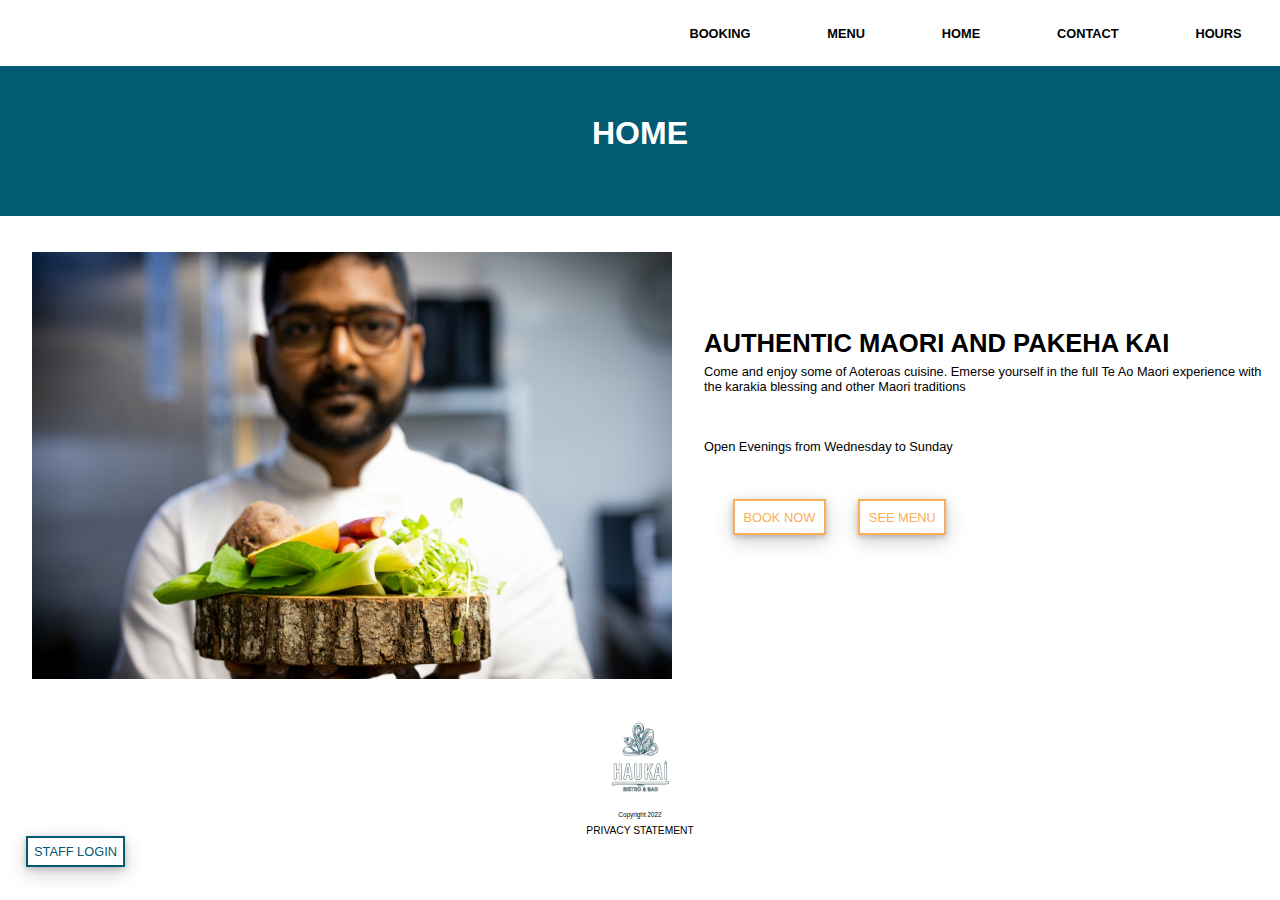
<file: Website2/index.html>
<!DOCTYPE html>
<html>
<head>
    <title> The Haukai Restaurant  </title>
    <link href="css/mystyle.css" rel="stylesheet" >
    <meta charset="UTF-8">
    <meta name="viewport" content="width=device-width, initial-scale=1.0">
    <meta http-equiv="Cache-control" content="public, max-age=3600, must-revalidate">
</head>
<body>
    <div class="container">
        <div class="item"> <a href="booking.html"> BOOKING </a></div>
        <div class="item"> <a href="menu.html">  MENU </a></div>
        <div class="item"> <a href="index.html"> HOME </a></div>
        <div class="item"> <a href="contact.html"> CONTACT</a></div>
        <div class="item"> <a href="hours.html"> HOURS </a></div>
    </div>

    <div class="grid">
        <div class="grid-item banner"> <h1> HOME </h1></div>
        <div class="grid-item Photo"> <img src="images/food1.jpg" alt="Chef Holding Food"> </div>
        <div class="grid-item Blurb"> <h2> AUTHENTIC MAORI AND PAKEHA KAI</h2> <p> Come and enjoy some of Aoteroas cuisine. Emerse yourself in the full Te Ao Maori experience with the karakia blessing and other Maori traditions </p> 
            <br><br><br> <p> Open Evenings from Wednesday to Sunday</p> 
            <br><br><br> <button class="CTA"> <a href="booking.html">BOOK NOW</a></button> <button class="CTA"> <a href="menu.html">SEE MENU</a></button></div>
    
    </div>
</body>

<footer>
    <img src="images/logo.png" alt="logo">
    <br>
    <h3> Copyright 2022 <br><br> <a href="privacy.html" >PRIVACY STATEMENT</a></h3>
    <button class="stafflog"><a href="private/private.html" > STAFF LOGIN </a></button>

</footer>
</html>
</file>
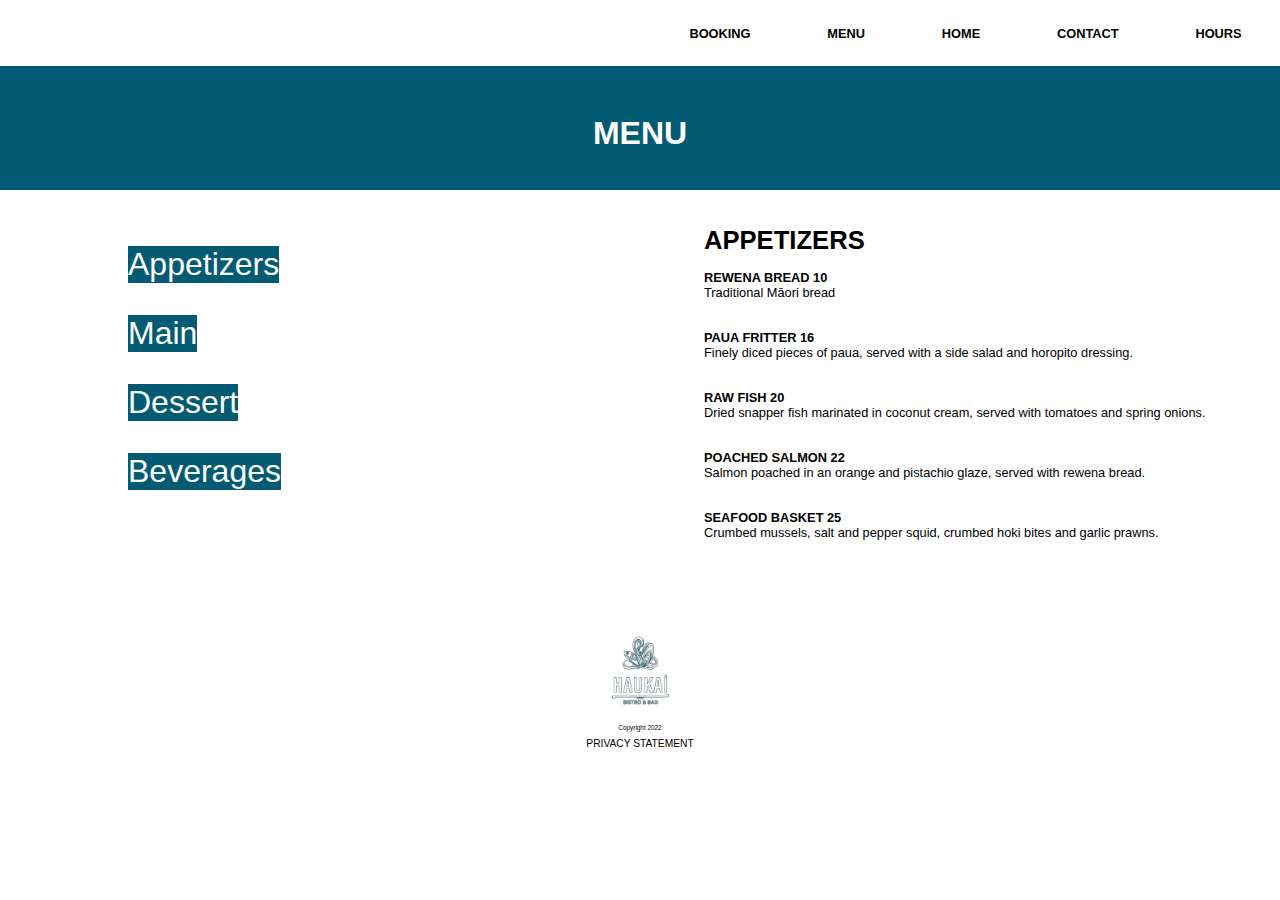
<file: Website2/appetizers.html>
<!DOCTYPE html>
<html>
<head>
    <title> The Haukai Restaurant  </title>
    <link href="css/mystyle.css" rel="stylesheet" >
    <meta charset="UTF-8">
    <meta name="viewport" content="width=device-width, initial-scale=1.0">
    <meta http-equiv="Cache-control" content="public, max-age=3600, must-revalidate">
</head>
<body>
    <div class="container">
        <div class="item"> <a href="booking.html"> BOOKING </a></div>
        <div class="item"> <a href="menu.html">  MENU </a></div>
        <div class="item"> <a href="index.html"> HOME </a></div>
        <div class="item"> <a href="contact.html"> CONTACT</a></div>
        <div class="item"> <a href="hours.html"> HOURS </a></div>
    </div>
    <div class="grid">
        <div class="grid-item banner"> <h1>MENU</h1></div>
        <div class="grid-item Photo">  <button> <a href="appetizers.html">  Appetizers </a></button> <br> 
            <button> <a href="main.html">  Main </a></button> <br> 
            <button> <a href="dessert.html">  Dessert </a></button><br> 
            <button> <a href="beverages.html">  Beverages </a></button>
        </div>
        <div class="grid-item form"> <h1> APPETIZERS</h1> <br>
            <p> <strong>REWENA BREAD 10</strong> <br> Traditional Māori bread</p><br><br>
            <p><strong>PAUA FRITTER 16 </strong><br> Finely diced pieces of paua, served with a side salad and horopito dressing.</p> <br><br>
            <p><strong>RAW FISH 20 </strong><br>Dried snapper fish marinated in coconut cream, served with tomatoes and spring onions. </p> <br><br>
            <p><strong>POACHED SALMON 22 </strong><br>Salmon poached in an orange and pistachio glaze, served with rewena bread. </p> <br><br>
            <p><strong>SEAFOOD BASKET 25 </strong><br>Crumbed mussels, salt and pepper squid, crumbed hoki bites and garlic prawns. </p> <br><br>
        </div>
    
    </div>
</body>
<footer>
    <img src="images/logo.png" alt="logo">
    <br>
    <h3> Copyright 2022 <br><br> <a href="privacy.html" >PRIVACY STATEMENT</a></h3>

</footer>
</html>
</file>
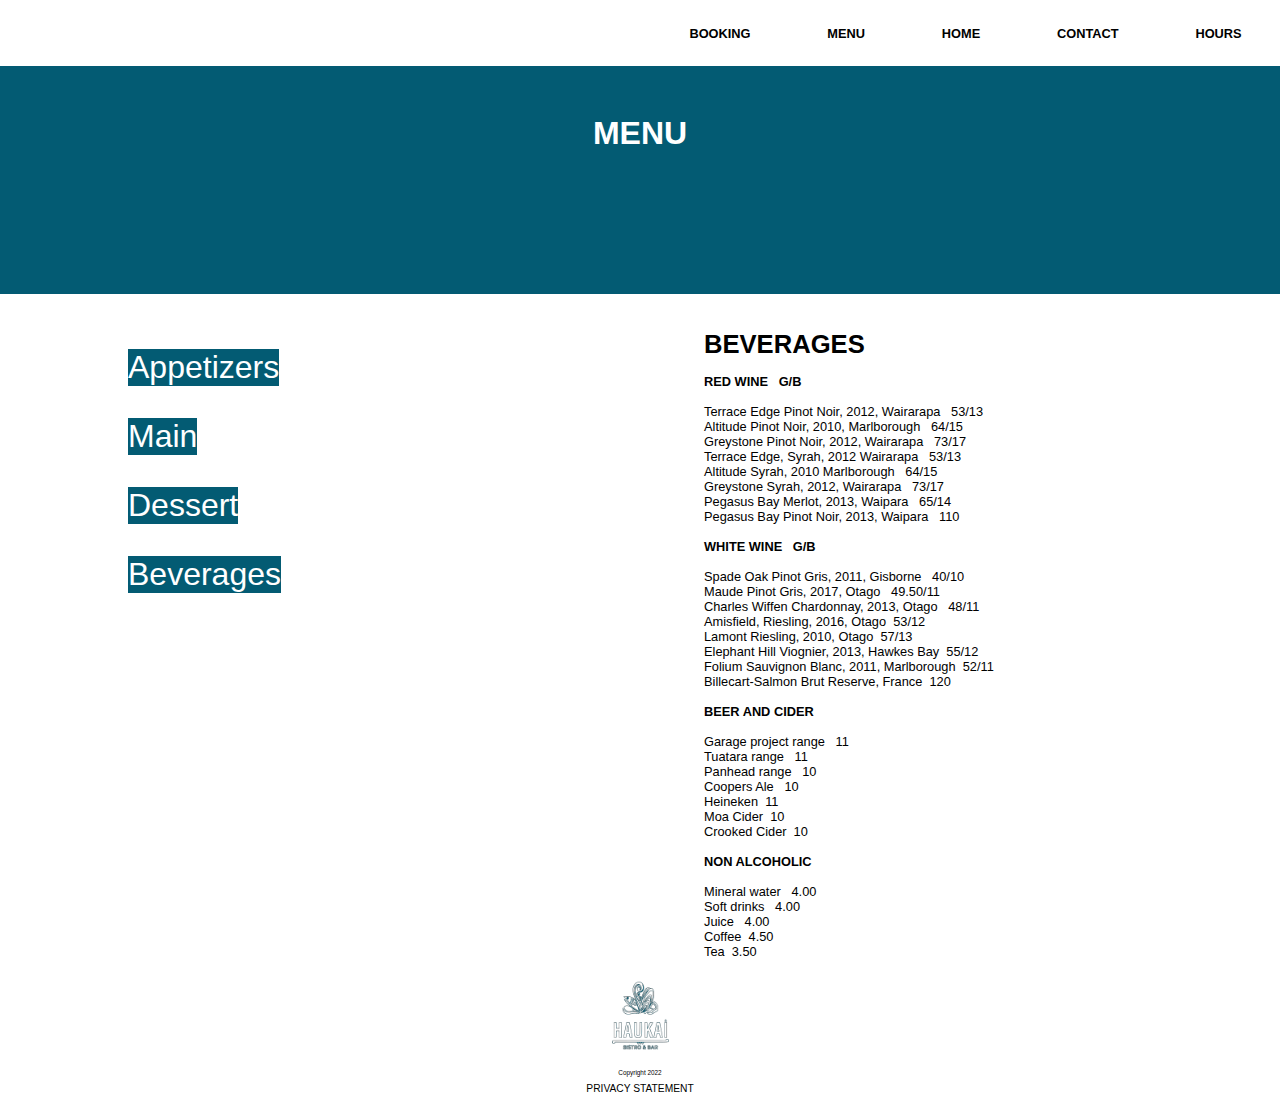
<file: Website2/beverages.html>
<!DOCTYPE html>
<html>
<head>
    <title> The Haukai Restaurant  </title>
    <link href="css/mystyle.css" rel="stylesheet" >
    <meta charset="UTF-8">
    <meta name="viewport" content="width=device-width, initial-scale=1.0">
    <meta http-equiv="Cache-control" content="public, max-age=3600, must-revalidate">
</head>
<body>
    <div class="container">
        <div class="item"> <a href="booking.html"> BOOKING </a></div>
        <div class="item"> <a href="menu.html">  MENU </a></div>
        <div class="item"> <a href="index.html"> HOME </a></div>
        <div class="item"> <a href="contact.html"> CONTACT</a></div>
        <div class="item"> <a href="hours.html"> HOURS </a></div>
    </div>
    <div class="grid">
        <div class="grid-item banner"> <h1>MENU</h1></div>
        <div class="grid-item Photo">  <button> <a href="appetizers.html">  Appetizers </a></button><br> 
            <button> <a href="main.html">  Main </a></button><br> 
            <button> <a href="dessert.html">  Dessert </a></button><br> 
            <button> <a href="beverages.html">  Beverages </a></button></div>
        <div class="grid-item form"> <h1> BEVERAGES</h1> <br>
            <p><strong>RED WINE    &nbsp;     G/B </strong>  </p> <br> 
            <p> Terrace Edge Pinot Noir, 2012, Wairarapa &nbsp;  53/13 <br>
                Altitude Pinot Noir, 2010, Marlborough  &nbsp; 64/15 <br>
                Greystone Pinot Noir, 2012, Wairarapa  &nbsp; 73/17 <br>
                Terrace Edge, Syrah, 2012 Wairarapa  &nbsp; 53/13 <br>
                Altitude Syrah, 2010 Marlborough &nbsp;  64/15 <br>
                Greystone Syrah, 2012, Wairarapa  &nbsp; 73/17 <br>
                Pegasus Bay Merlot, 2013, Waipara  &nbsp; 65/14 <br>
                Pegasus Bay Pinot Noir, 2013, Waipara  &nbsp; 110</p> <br> 
                <p><strong>WHITE WINE    &nbsp;     G/B </strong>  </p> <br>
                <p> Spade Oak Pinot Gris, 2011, Gisborne &nbsp; 40/10 <br>
                    Maude Pinot Gris, 2017, Otago  &nbsp; 49.50/11 <br>
                    Charles Wiffen Chardonnay, 2013, Otago &nbsp; 48/11 <br>
                    Amisfield, Riesling, 2016, Otago  &nbsp;53/12 <br>
                    Lamont Riesling, 2010, Otago  &nbsp;57/13 <br>
                    Elephant Hill Viognier, 2013, Hawkes Bay  &nbsp;55/12 <br>
                    Folium Sauvignon Blanc, 2011, Marlborough  &nbsp;52/11 <br>
                    Billecart-Salmon Brut Reserve, France  &nbsp;120</p> <br>
                    <p><strong>BEER AND CIDER </strong>  </p> <br>
                    <p> Garage project range  &nbsp; 11 <br>
                        Tuatara range &nbsp; 11 <br>
                        Panhead range &nbsp; 10 <br>
                        Coopers Ale &nbsp; 10 <br>
                        Heineken  &nbsp;11  <br>
                        Moa Cider  &nbsp;10  <br>
                        Crooked Cider  &nbsp;10 </p> <br>
                        <p><strong>NON ALCOHOLIC </strong>  </p> <br>
                        <p> Mineral water &nbsp; 4.00 <br>
                            Soft drinks &nbsp; 4.00 <br>
                            Juice  &nbsp; 4.00 <br>
                            Coffee  &nbsp;4.50 <br>
                            Tea &nbsp;3.50</p> <br> <br> <br> <br>

            </div>
    
    </div>
</body>
<footer>
    <img src="images/logo.png" alt="logo">
    <br>
    <h3> Copyright 2022 <br><br> <a href="privacy.html" >PRIVACY STATEMENT</a></h3>

</footer>
</html>
</file>
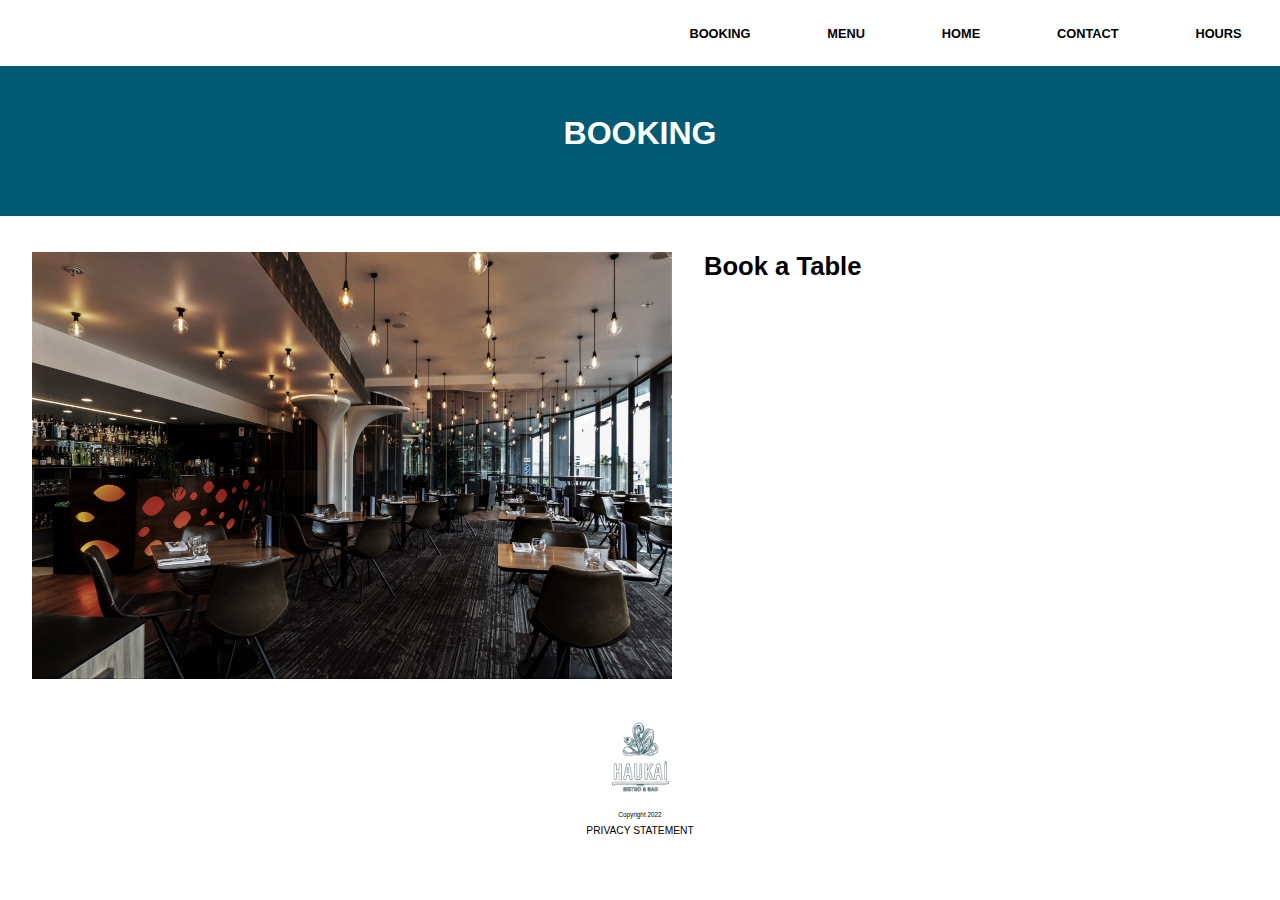
<file: Website2/booking.html>
<!DOCTYPE html>
<html>
<head>
    <title> The Haukai Restaurant  </title>
    <link href="css/mystyle.css" rel="stylesheet" >
    <meta charset="UTF-8">
    <meta name="viewport" content="width=device-width, initial-scale=1.0">
    <meta http-equiv="Cache-control" content="public, max-age=3600, must-revalidate">
</head>
<body>
    <div class="container">
        <div class="item"> <a href="booking.html"> BOOKING </a></div>
        <div class="item"> <a href="menu.html">  MENU </a></div>
        <div class="item"> <a href="index.html"> HOME </a></div>
        <div class="item"> <a href="contact.html"> CONTACT</a></div>
        <div class="item"> <a href="hours.html"> HOURS </a></div>
    </div>
    <div class="grid">
        <div class="grid-item banner"> <h1> BOOKING </h1></div>
        <div class="grid-item Photo"> <img src="images/restaurantpic.jpg" alt="Picture of Restaurant"> </div>
        <div class="grid-item form"> <h1> Book a Table </h1><br><iframe src="https://docs.google.com/forms/d/e/1FAIpQLSd56MwEC5WE7ExM2nbyg9nvLpWqPBiakKCd4su3ioeCfjNeOA/viewform?embedded=true" width="80%" height="80%" frameborder="0" marginheight="0" marginwidth="0">Loading…</iframe> </div>
    
    </div>
</body>
<footer>
    <img src="images/logo.png" alt="logo">
    <br>
    <h3> Copyright 2022 <br><br> <a href="privacy.html" >PRIVACY STATEMENT</a></h3>

</footer>
</html>
</file>
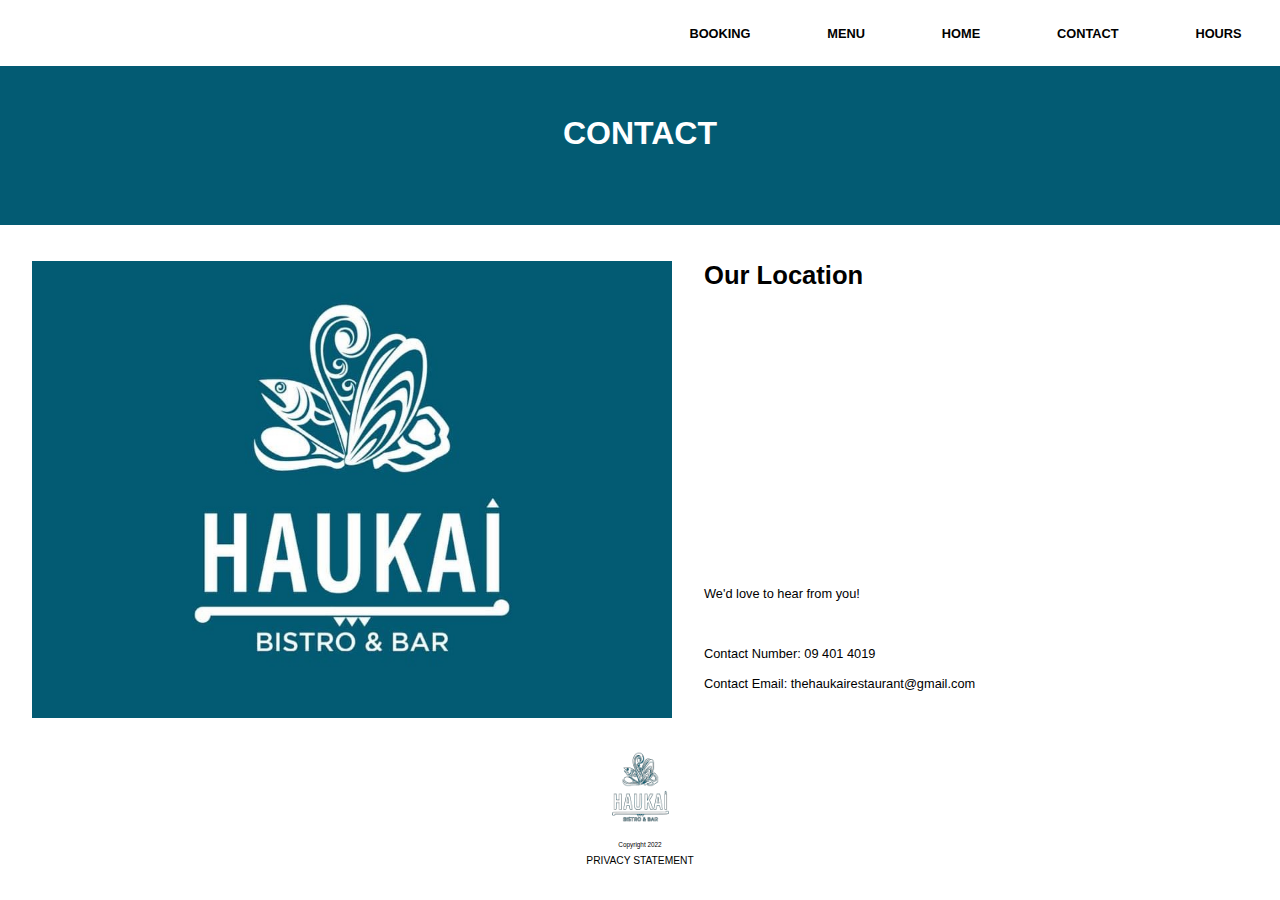
<file: Website2/contact.html>
<!DOCTYPE html>
<html>
<head>
    <title> The Haukai Restaurant  </title>
    <link href="css/mystyle.css" rel="stylesheet" >
    <meta charset="UTF-8">
    <meta name="viewport" content="width=device-width, initial-scale=1.0">
    <meta http-equiv="Cache-control" content="public, max-age=3600, must-revalidate">
</head>
<body>
    <div class="container">
        <div class="item"> <a href="booking.html"> BOOKING </a></div>
        <div class="item"> <a href="menu.html">  MENU </a></div>
        <div class="item"> <a href="index.html"> HOME </a></div>
        <div class="item"> <a href="contact.html"> CONTACT</a></div>
        <div class="item"> <a href="hours.html"> HOURS </a></div>
    </div>
    <div class="grid">
        <div class="grid-item banner"> <h1> CONTACT </h1></div>
        <div class="grid-item Photo"> <img src="images/haukailogo.jpg" alt="Picture of Restaurant"> </div>
        <div class="grid-item form"> <h1> Our Location </h1><br><iframe src="https://www.google.com/maps/embed?pb=!1m18!1m12!1m3!1d3098.233083971764!2d174.08511971572366!3d-39.05560207954651!2m3!1f0!2f0!3f0!3m2!1i1024!2i768!4f13.1!3m3!1m2!1s0x6d144e3092fe4d3f%3A0xf65450969a803389!2sLeach%20St%20%26%20Hobson%20St%2C%20New%20Plymouth%20Central%2C%20New%20Plymouth%204312!5e0!3m2!1sen!2snz!4v1664177977759!5m2!1sen!2snz" width="50%" height="50%" style="border:0;" allowfullscreen="" loading="lazy" referrerpolicy="no-referrer-when-downgrade"></iframe> 
            <br> <br> <p> We'd love to hear from you! </p><br><br><br> <p> Contact Number: 09 401 4019 </p> <br> <p> Contact Email: thehaukairestaurant@gmail.com</p> </div>
    
    </div>

</body>
<footer>
    <img src="images/logo.png" alt="logo">
    <br>
    <h3> Copyright 2022 <br><br> <a href="privacy.html" >PRIVACY STATEMENT</a></h3>

</footer>
</html>
</file>
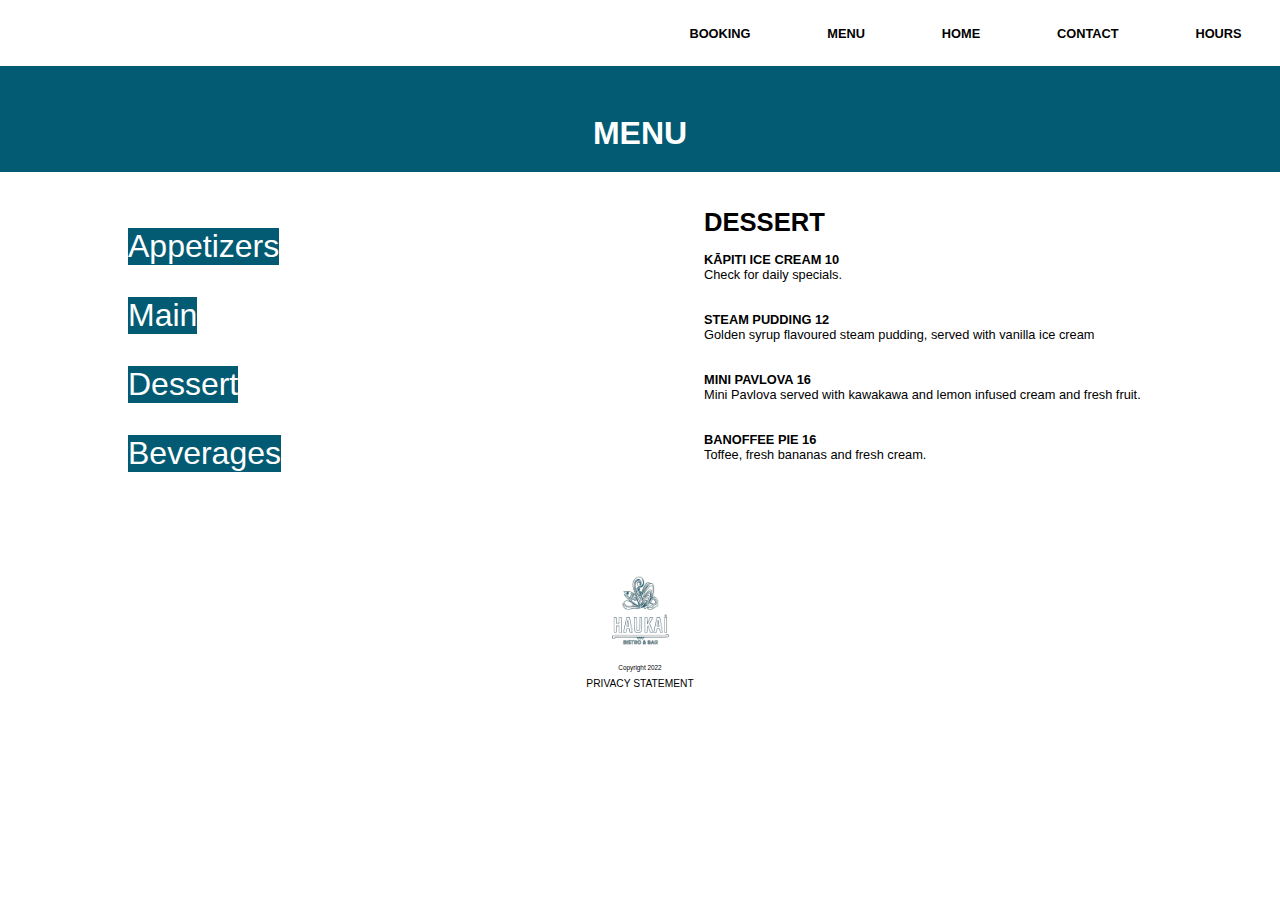
<file: Website2/dessert.html>
<!DOCTYPE html>
<html>
<head>
    <title> The Haukai Restaurant  </title>
    <link href="css/mystyle.css" rel="stylesheet" >
    <meta charset="UTF-8">
    <meta name="viewport" content="width=device-width, initial-scale=1.0">
    <meta http-equiv="Cache-control" content="public, max-age=3600, must-revalidate">
</head>
<body>
    <div class="container">
        <div class="item"> <a href="booking.html"> BOOKING </a></div>
        <div class="item"> <a href="menu.html">  MENU </a></div>
        <div class="item"> <a href="index.html"> HOME </a></div>
        <div class="item"> <a href="contact.html"> CONTACT</a></div>
        <div class="item"> <a href="hours.html"> HOURS </a></div>
    </div>
    <div class="grid">
        <div class="grid-item banner"> <h1>MENU</h1></div>
        <div class="grid-item Photo">  <button> <a href="appetizers.html">  Appetizers </a></button><br> 
            <button> <a href="main.html">  Main </a></button><br> 
            <button> <a href="dessert.html">  Dessert </a></button><br> 
            <button> <a href="beverages.html">  Beverages </a></button></div>
        <div class="grid-item form"> <h1> DESSERT</h1> <br>
                <p><strong>KĀPITI ICE CREAM 10 </strong><br> Check for daily specials.</p> <br><br>
                <p><strong>STEAM PUDDING 12 </strong><br> Golden syrup flavoured steam pudding, served with vanilla ice cream</p> <br><br>
                <p><strong>MINI PAVLOVA 16 </strong><br> Mini Pavlova served with kawakawa and lemon infused cream and fresh fruit.</p> <br><br> 
                <p><strong>BANOFFEE PIE 16 </strong><br> Toffee, fresh bananas and fresh cream. </p> <br><br></div>
    
    </div>
</body>
<footer>
    <img src="images/logo.png" alt="logo">
    <br>
    <h3> Copyright 2022 <br><br> <a href="privacy.html" >PRIVACY STATEMENT</a></h3>

</footer>
</html>
</file>
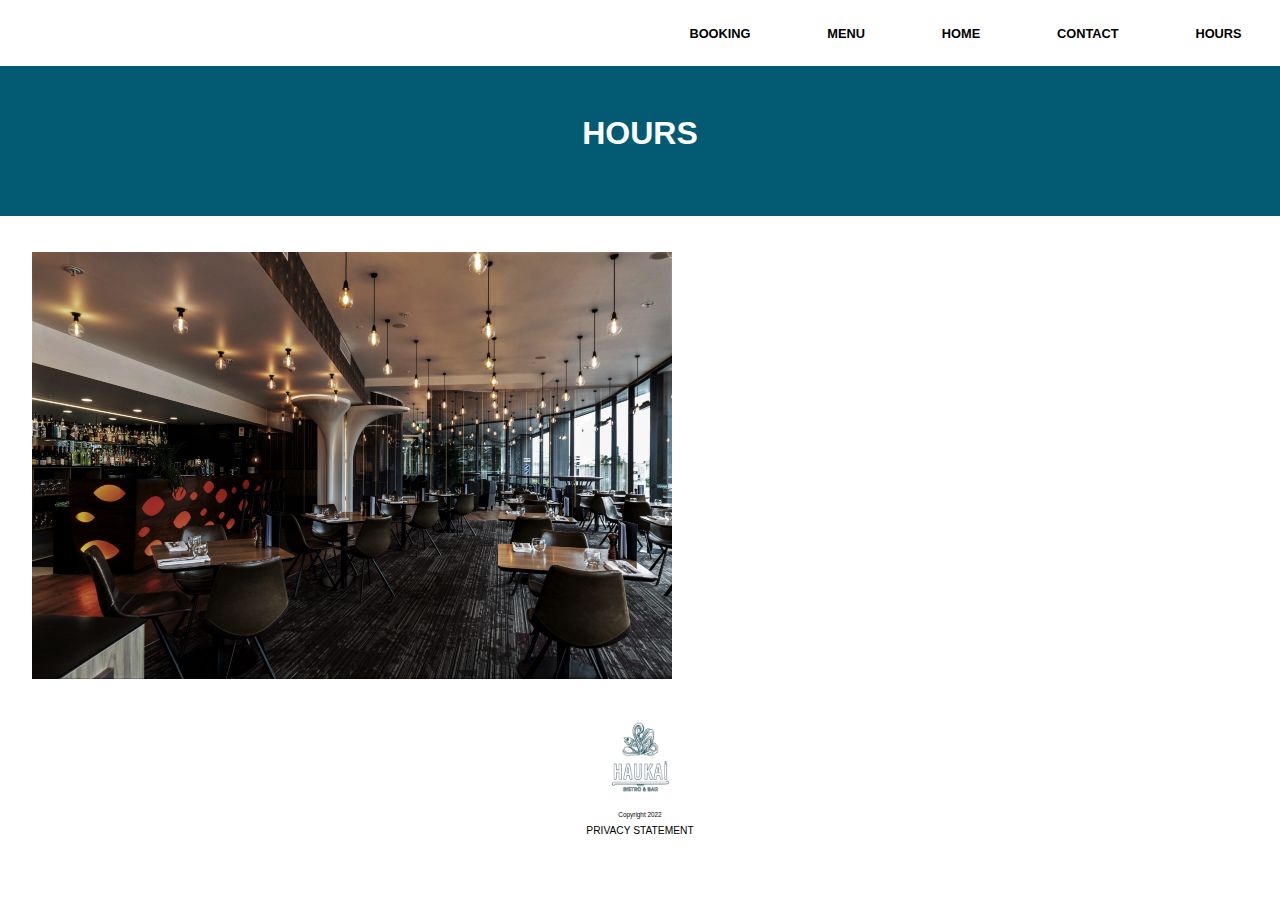
<file: Website2/hours.html>
<!DOCTYPE html>
<html>
<head>
    <title> The Haukai Restaurant  </title>
    <link href="css/mystyle.css" rel="stylesheet" >
    <meta charset="UTF-8">
    <meta name="viewport" content="width=device-width, initial-scale=1.0">
    <meta http-equiv="Cache-control" content="public, max-age=3600, must-revalidate">
</head>
<body>
    <div class="container">
        <div class="item"> <a href="booking.html"> BOOKING </a></div>
        <div class="item"> <a href="menu.html">  MENU </a></div>
        <div class="item"> <a href="index.html"> HOME </a></div>
        <div class="item"> <a href="contact.html"> CONTACT</a></div>
        <div class="item"> <a href="hours.html"> HOURS </a></div>
    </div>
    <div class="grid">
        <div class="grid-item banner"> <h1> HOURS </h1></div>
        <div class="grid-item Photo"> <img src="images/restaurantpic.jpg" alt="Picture of Restaurant"> </div>
        <div class="grid-item form"> <iframe src="https://calendar.google.com/calendar/embed?src=1136d69a2a75619e2fa2d91b644f78a13c818930ce85dbb8a6e56adf6b4957f4%40group.calendar.google.com&ctz=Pacific%2FAuckland" style="border: 0" width="90%" height="80%" frameborder="0" scrolling="no"></iframe> </div>
    
    </div>
</body>
<footer>
    <img src="images/logo.png" alt="logo">
    <br>
    <h3> Copyright 2022 <br><br> <a href="privacy.html" >PRIVACY STATEMENT</a></h3>

</footer>
</html>
</file>
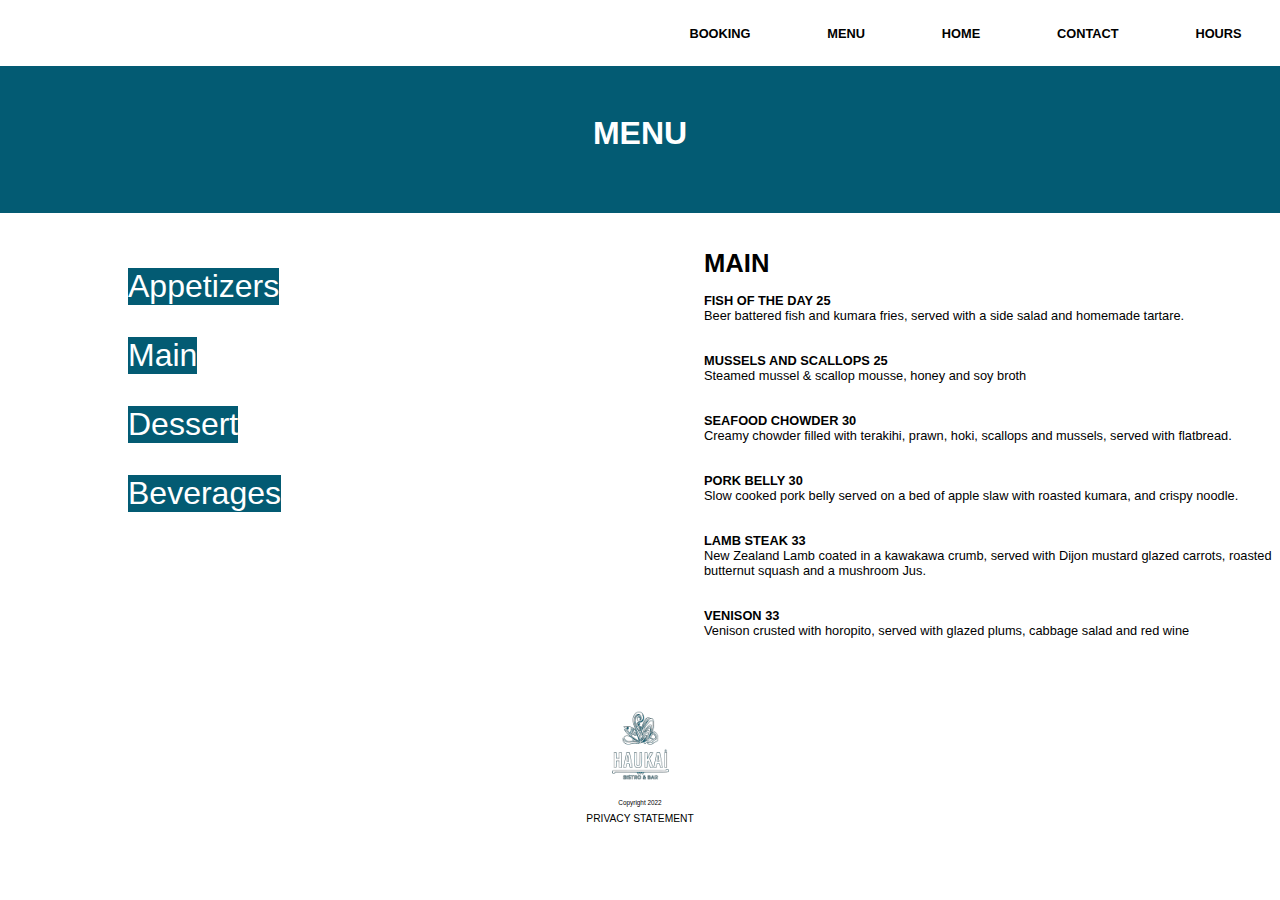
<file: Website2/main.html>
<!DOCTYPE html>
<html>
<head>
    <title> The Haukai Restaurant  </title>
    <link href="css/mystyle.css" rel="stylesheet" >
    <meta charset="UTF-8">
    <meta name="viewport" content="width=device-width, initial-scale=1.0">
    <meta http-equiv="Cache-control" content="public, max-age=3600, must-revalidate">
</head>
<body>
    <div class="container">
        <div class="item"> <a href="booking.html"> BOOKING </a></div>
        <div class="item"> <a href="menu.html">  MENU </a></div>
        <div class="item"> <a href="index.html"> HOME </a></div>
        <div class="item"> <a href="contact.html"> CONTACT</a></div>
        <div class="item"> <a href="hours.html"> HOURS </a></div>
    </div>
    <div class="grid">
        <div class="grid-item banner"> <h1>MENU</h1></div>
        <div class="grid-item Photo">  <button> <a href="appetizers.html">  Appetizers </a></button><br> 
            <button> <a href="main.html">  Main </a></button><br> 
            <button> <a href="dessert.html">  Dessert </a></button><br> 
            <button> <a href="beverages.html">  Beverages </a></button>
        </div>
        <div class="grid-item form">  <h1> MAIN </h1> <br>
                <p><strong>FISH OF THE DAY 25 </strong><br> Beer battered fish and kumara fries, served with a side salad and homemade tartare.</p> <br><br>
                <p><strong>MUSSELS AND SCALLOPS 25  </strong><br> Steamed mussel & scallop mousse, honey and soy broth</p> <br><br>
                <p><strong>SEAFOOD CHOWDER 30 </strong><br> Creamy chowder filled with terakihi, prawn, hoki, scallops and mussels, served with flatbread.</p> <br><br>
                <p><strong>PORK BELLY 30 </strong><br> Slow cooked pork belly served on a bed of apple slaw with roasted kumara, and crispy noodle.</p> <br><br>
                <p><strong>LAMB STEAK 33 </strong><br> New Zealand Lamb coated in a kawakawa crumb, served with Dijon mustard glazed carrots, roasted butternut squash and a mushroom Jus.</p> <br><br>
                <p><strong>VENISON 33 </strong><br> Venison crusted with horopito, served with glazed plums, cabbage salad and red wine </p> <br><br>
         </div>
    
    </div>
</body>
<footer>
    <img src="images/logo.png" alt="logo">
    <br>
    <h3> Copyright 2022 <br><br> <a href="privacy.html" >PRIVACY STATEMENT</a></h3>

</footer>
</html>
</file>
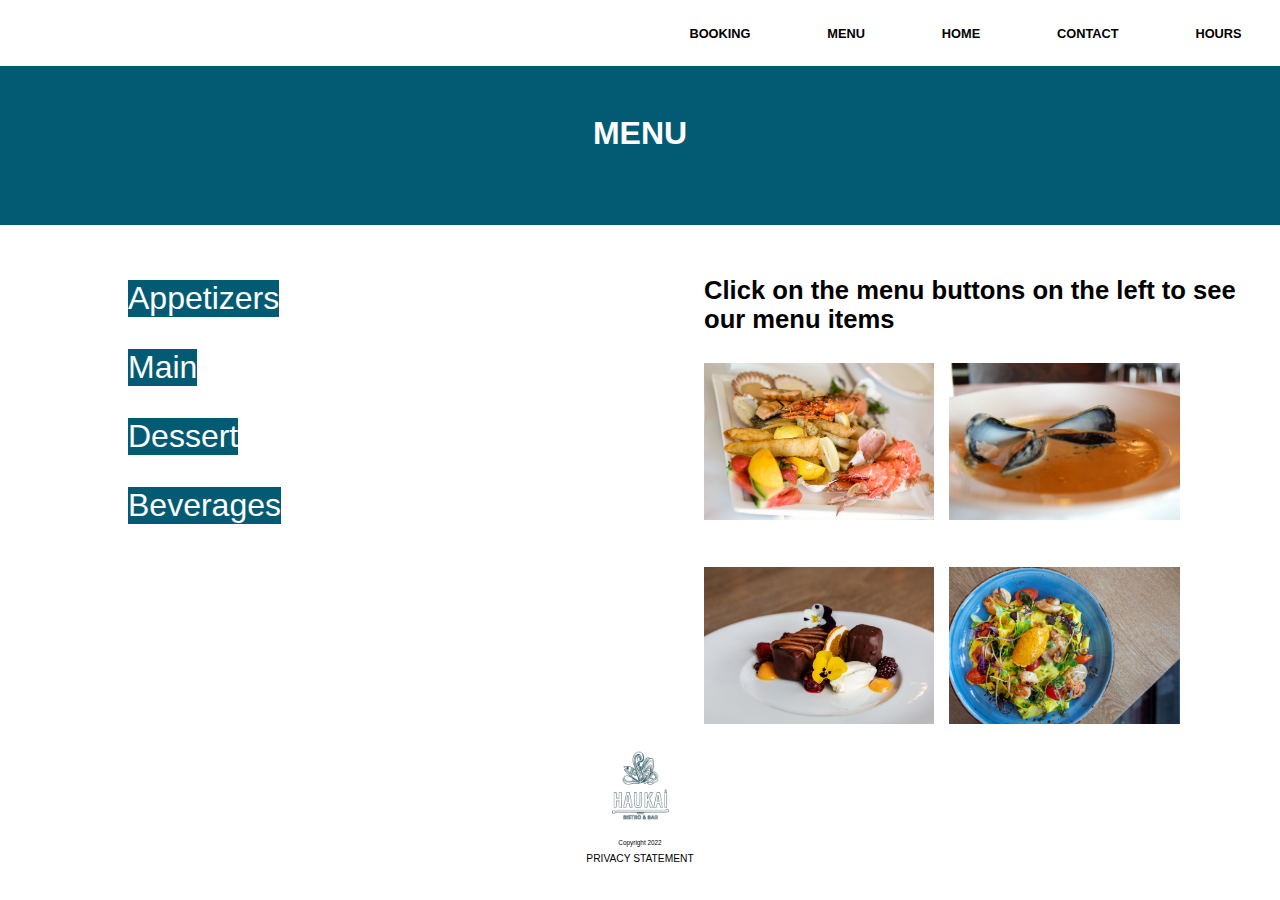
<file: Website2/menu.html>
<!DOCTYPE html>
<html>
<head>
    <title> The Haukai Restaurant  </title>
    <link href="css/mystyle.css" rel="stylesheet" >
    <meta charset="UTF-8">
    <meta name="viewport" content="width=device-width, initial-scale=1.0">
    <meta http-equiv="Cache-control" content="public, max-age=3600, must-revalidate">
</head>
<body>
    <div class="container">
        <div class="item"> <a href="booking.html"> BOOKING </a></div>
        <div class="item"> <a href="menu.html">  MENU </a></div>
        <div class="item"> <a href="index.html"> HOME </a></div>
        <div class="item"> <a href="contact.html"> CONTACT</a></div>
        <div class="item"> <a href="hours.html"> HOURS </a></div>
    </div>
    <div class="grid">
        <div class="grid-item banner"> <h1>MENU</h1></div>
        <div class="grid-item Photo">  <button> <a href="appetizers.html">  Appetizers </a></button><br> 
            <button> <a href="main.html">  Main </a></button><br> 
            <button> <a href="dessert.html">  Dessert </a></button><br> 
            <button> <a href="beverages.html">  Beverages </a></button><br>
        </div>
        <div class="grid-item form"> <br><h1> Click on the menu buttons on the left to see our menu items </h1> 
        <img src="images/seafood1.jpg" alt="seafood basket" height="30%" width="40%" class="menuphoto"> <img src="images/seafood2.jpg" alt="mussels" height="30%" width="40%"class="menuphoto"> <br><br>
        <img src="images/food3.jpg" alt="dessert"height="30%" width="40%"class="menuphoto"> <img src="images/food4.jpg" alt="scallops"height="30%" width="40%"class="menuphoto"></div>
    
    </div>
</body>
<footer>
    <img src="images/logo.png" alt="logo">
    <br>
    <h3> Copyright 2022 <br><br> <a href="privacy.html" >PRIVACY STATEMENT</a></h3>

</footer>
</html>
</file>
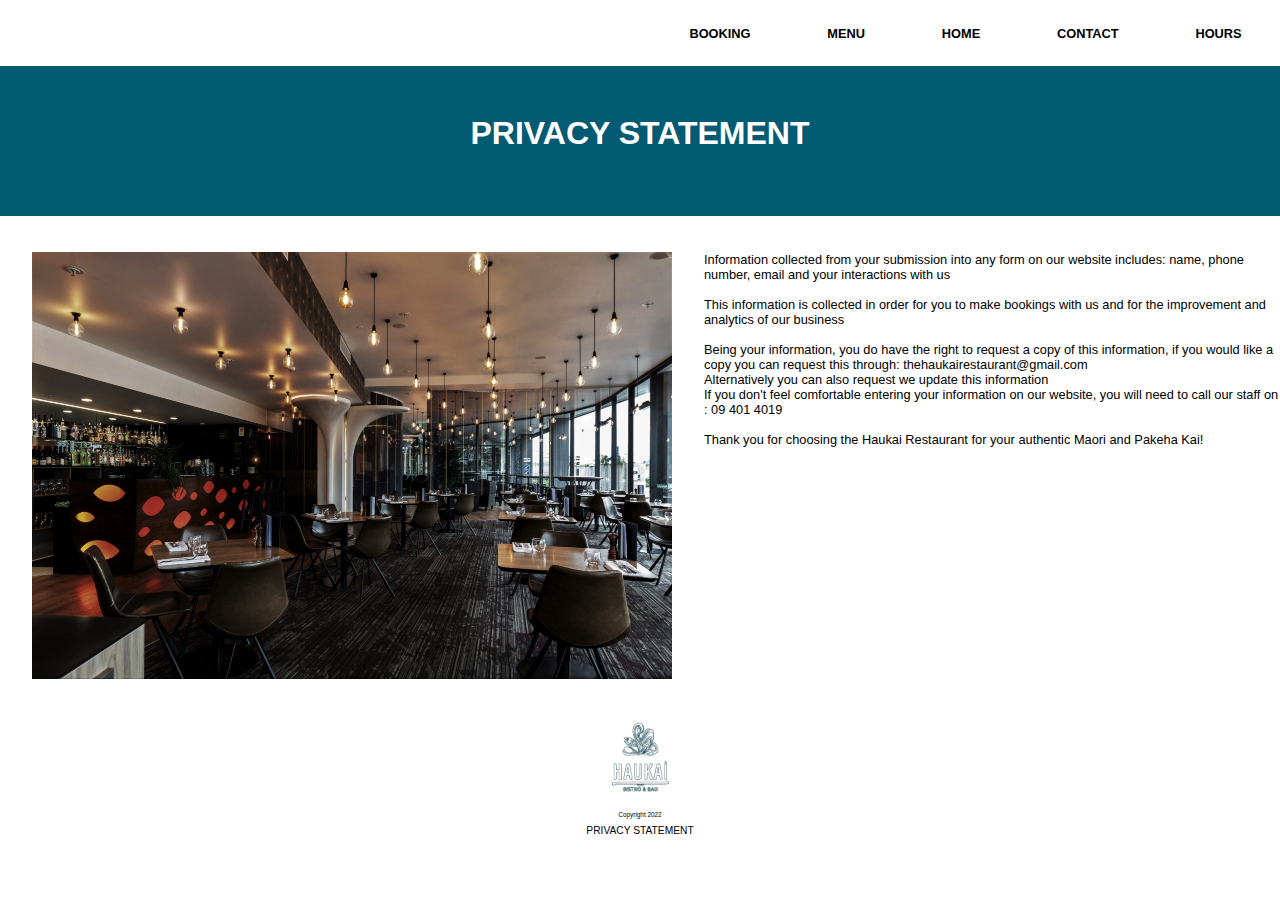
<file: Website2/privacy.html>
<!DOCTYPE html>
<html>
<head>
    <title> The Haukai Restaurant  </title>
    <link href="css/mystyle.css" rel="stylesheet" >
    <meta charset="UTF-8">
    <meta name="viewport" content="width=device-width, initial-scale=1.0">
    <meta http-equiv="Cache-control" content="public, max-age=3600, must-revalidate">
</head>
<body>
    <div class="container">
        <div class="item"> <a href="booking.html"> BOOKING </a></div>
        <div class="item"> <a href="menu.html">  MENU </a></div>
        <div class="item"> <a href="index.html"> HOME </a></div>
        <div class="item"> <a href="contact.html"> CONTACT</a></div>
        <div class="item"> <a href="hours.html"> HOURS </a></div>
    </div>
    <div class="grid">
        <div class="grid-item banner"> <h1> PRIVACY STATEMENT </h1></div>
        <div class="grid-item Photo"> <img src="images/restaurantpic.jpg" alt="Picture of Restaurant"> </div>
        <div class="grid-item form"> <p> Information collected from your submission into any form on our website includes: name, phone number, email and your interactions with us</p><br>
            <p>This information is collected in order for you to make bookings with us and for the improvement and analytics of our business</p><br>
            <p> Being your information, you do have the right to request a copy of this information, if you would like a copy you can request this through: thehaukairestaurant@gmail.com </p>
            <p> Alternatively you can also request we update this information</p>
            <p> If you don't feel comfortable entering your information on our website, you will need to call our staff on : 09 401 4019</p><br>
            <p> Thank you for choosing the Haukai Restaurant for your authentic Maori and Pakeha Kai!</p></div>
    
    </div>
</body>
<footer>
    <img src="images/logo.png" alt="logo">
    <br>
    <h3> Copyright 2022 <br><br> <a href="privacy.html" >PRIVACY STATEMENT</a></h3>

</footer>
</html>
</file>
<file: Website2/css/mystyle.css>
*{
    margin: 0;
    padding: 0;
    text-decoration: none;
}

/*NavBar*/
.container{
    display: flex;
    flex-direction: row;
    justify-content: flex-end;
    width: 100%;
    position: fixed;
    background-color: #ffffff;
    flex-wrap: wrap;
}

.item{
    margin: 2% 3%;
    font-family: 'BebasKai', Arial;
    font-weight: bold;
    font-size: 1vw;
}
.item a{
    color: black;
}
.item a:hover{
    color: #035b73ff;
    font-size: 1.5vw;

}

/*NavBar End*/

/* Home Page */
.grid{
    display: grid;
    grid-template-columns: 50% 50%;
    grid-template-rows: 30% 70%;
    row-gap: 4vh;
}
.banner{
    background-color: #035b73ff;
    grid-column: span 2;
}
.banner h1{
    color:white;
    font-size: 2.5vw;
    font-weight: bolder;
    font-family: 'BebasKai', Arial;
    padding: 9% 0 8% 0;
    text-align:  center;
    
}
.Photo img{
    max-width: 100%;
    max-height: 100%;
    padding: 0 0 0 5%;

}
.Blurb{
    color: black;
    font-family: 'Lucida Sans', 'Lucida Sans Regular', 'Lucida Grande', 'Lucida Sans Unicode', Geneva, Verdana, sans-serif;
    font-size: 1vw;
    padding: 12% 0 0 10%;
}
.Blurb h2{
    font-weight: bold;
    font-size: 2vw;
    padding: 0 0 1% 0;
}
button a{
    text-align: center;
    font-size: 1vw;
    font-family: 'BebasKai', Arial;
    font-weight: 500;
    color: #faae56;
    text-decoration: none;
    transition-duration: 0.5s;
}
.CTA{
    background-color: white;
    padding: 1.5%;
    border: 2px solid #faae56; 
    box-shadow: 0 2px 6px 0 rgba(0,0,0,0.2), 0 6px 20px 0 rgba(0,0,0,0.19);
    margin: 0 0 0 5%;
    transition-duration: 0.5s;
}
button:hover {
    background-color: #faae56;
    color: white;
}
button a:hover{
    color:white;
}


/* Home Page End*/
/* Footer */
footer h3{
    font-family: 'Lucida Sans', 'Lucida Sans Regular', 'Lucida Grande', 'Lucida Sans Unicode', Geneva, Verdana, sans-serif;
    color: black;
    text-align: center;
    font-weight: lighter;
    font-size: .5vw;
    bottom: 0%;
}
footer img{
    height: 10%;
    width: 5%;
    bottom: 0%;
    margin-left: auto;
    margin-right: auto;
    display: block;
}
footer a{
    font-family: 'Lucida Sans', 'Lucida Sans Regular', 'Lucida Grande', 'Lucida Sans Unicode', Geneva, Verdana, sans-serif;
    color: black;
    text-align: center;
    font-weight: lighter;
    font-size: 0.8vw;
    bottom: 0%;
    transition-duration: 0.3s;
}
footer a:hover{
    color: #035b73ff;
}
.stafflog{
    background-color: white;
    padding: .5%;
    border: 2px solid #035b73ff; 
    box-shadow: 0 2px 6px 0 rgba(0,0,0,0.2), 0 6px 20px 0 rgba(0,0,0,0.19);
    margin: 0 0 0 2%;
    transition-duration: 0.5s;
    position: absolute;
}
.stafflog a{
    text-align: center;
    font-size: 1vw;
    font-family: 'BebasKai', Arial;
    font-weight: 500;
    color: #035b73ff;
    text-decoration: none;
    transition-duration: 0.5s;
}
.stafflog:hover {
    background-color:  #035b73ff;
    color: white;
}
.stafflog a:hover{
    color:white;
}
/* Footer End*/
/* Menu Page*/
.Photo button{
    margin: 3% 0 2% 20%;
    font-size: 2.5vw;
    color: white;
    background-color: #035b73ff;
    border: none;
    transition-duration: 0.3s;

}
.Photo button:hover{
    background-color: white;
    color: #035b73ff;
}
.Photo button a{
    font-size: 2.5vw;
    color: white;
    transition-duration: 0.3s;
}
.Photo button a:hover{
    color: #035b73ff;
}
.menuphoto{
    margin: 5% 2% 0 0;
}
/* Contact Form */
.form{
    padding: 0 0 0 10%;
    color: black;
    font-family: 'Lucida Sans', 'Lucida Sans Regular', 'Lucida Grande', 'Lucida Sans Unicode', Geneva, Verdana, sans-serif;
    font-size: 1vw;
}
</file>
